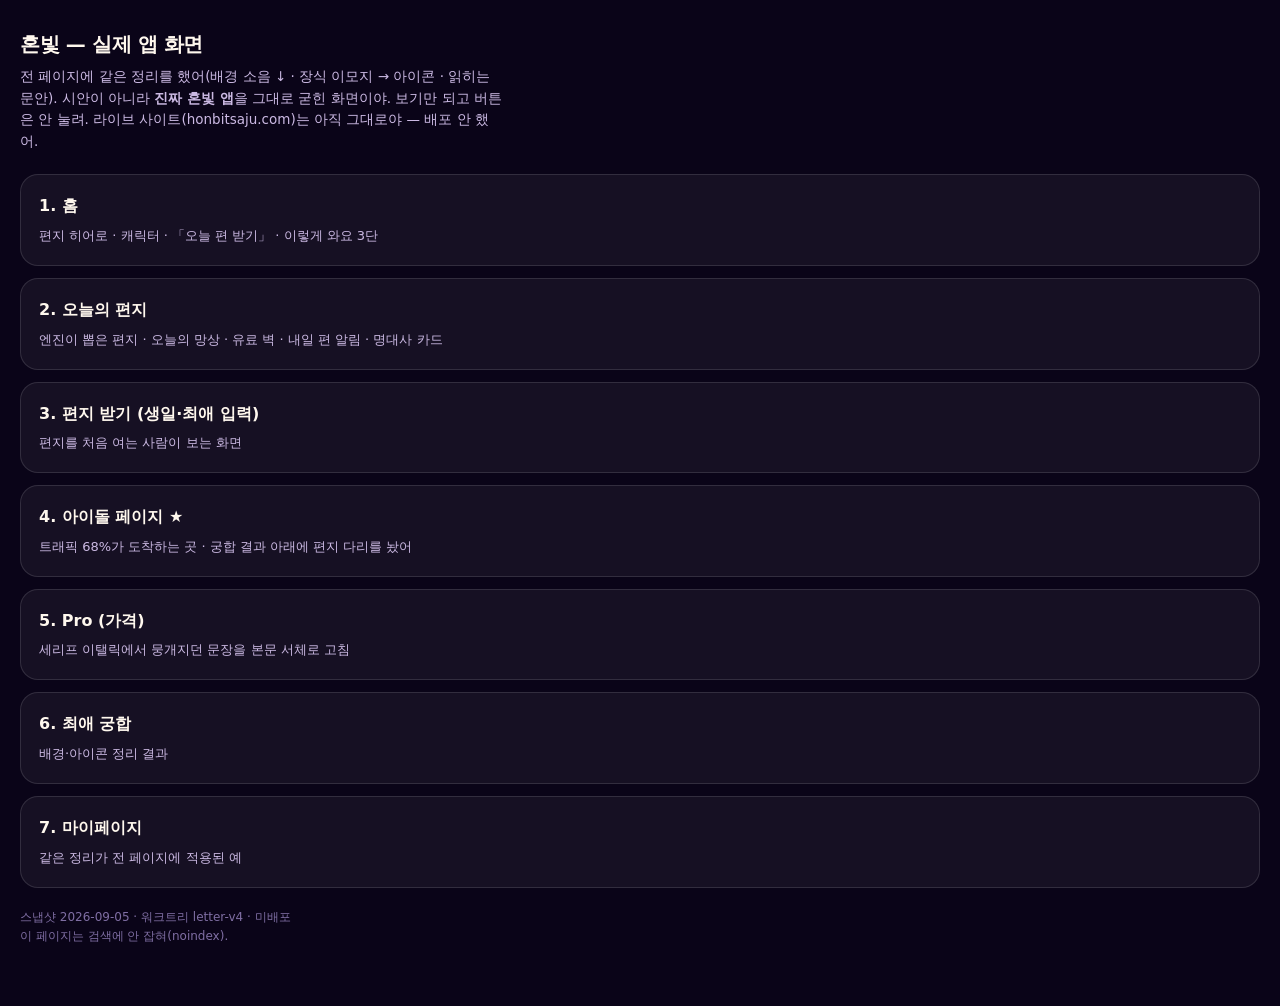
<file: app/index.html>
<!doctype html><html lang="ko"><head><meta charset="utf-8"><meta name="viewport" content="width=device-width,initial-scale=1"><meta name="robots" content="noindex,nofollow">
<title>혼빛 — 실제 앱 화면 스냅샷</title>
<style>
:root{color-scheme:dark}
body{margin:0;background:#0a0418;color:#fff8ee;font:15px/1.6 -apple-system,BlinkMacSystemFont,"Pretendard","Apple SD Gothic Neo",system-ui,sans-serif;padding:28px 20px 60px}
h1{font-size:20px;letter-spacing:-.02em;margin:0 0 6px}
p{color:#cbb9e3;font-size:13.5px;margin:0 0 22px;max-width:36em}
a.card{display:block;text-decoration:none;color:inherit;border:1px solid rgba(255,255,255,.12);background:rgba(255,255,255,.05);border-radius:18px;padding:18px 18px;margin-bottom:12px}
a.card b{display:block;font-size:16px;margin-bottom:4px}
a.card span{color:#cbb9e3;font-size:13px}
small{color:#7f6ea3;font-size:12px;display:block;margin-top:20px;line-height:1.6}
</style></head><body>
<h1>혼빛 — 실제 앱 화면</h1>
<p>전 페이지에 같은 정리를 했어(배경 소음 ↓ · 장식 이모지 → 아이콘 · 읽히는 문안). 시안이 아니라 <b>진짜 혼빛 앱</b>을 그대로 굳힌 화면이야. 보기만 되고 버튼은 안 눌려. 라이브 사이트(honbitsaju.com)는 아직 그대로야 — 배포 안 했어.</p>
<a class="card" href="home.html"><b>1. 홈</b><span>편지 히어로 · 캐릭터 · 「오늘 편 받기」 · 이렇게 와요 3단</span></a>
<a class="card" href="letter.html"><b>2. 오늘의 편지</b><span>엔진이 뽑은 편지 · 오늘의 망상 · 유료 벽 · 내일 편 알림 · 명대사 카드</span></a>
<a class="card" href="form.html"><b>3. 편지 받기 (생일·최애 입력)</b><span>편지를 처음 여는 사람이 보는 화면</span></a>
<a class="card" href="idol.html"><b>4. 아이돌 페이지 ★</b><span>트래픽 68%가 도착하는 곳 · 궁합 결과 아래에 편지 다리를 놨어</span></a>
<a class="card" href="pro.html"><b>5. Pro (가격)</b><span>세리프 이탤릭에서 뭉개지던 문장을 본문 서체로 고침</span></a>
<a class="card" href="match.html"><b>6. 최애 궁합</b><span>배경·아이콘 정리 결과</span></a>
<a class="card" href="me.html"><b>7. 마이페이지</b><span>같은 정리가 전 페이지에 적용된 예</span></a>
<small>스냅샷 2026-09-05 · 워크트리 letter-v4 · 미배포<br>이 페이지는 검색에 안 잡혀(noindex).</small>
</body></html>
</file>
